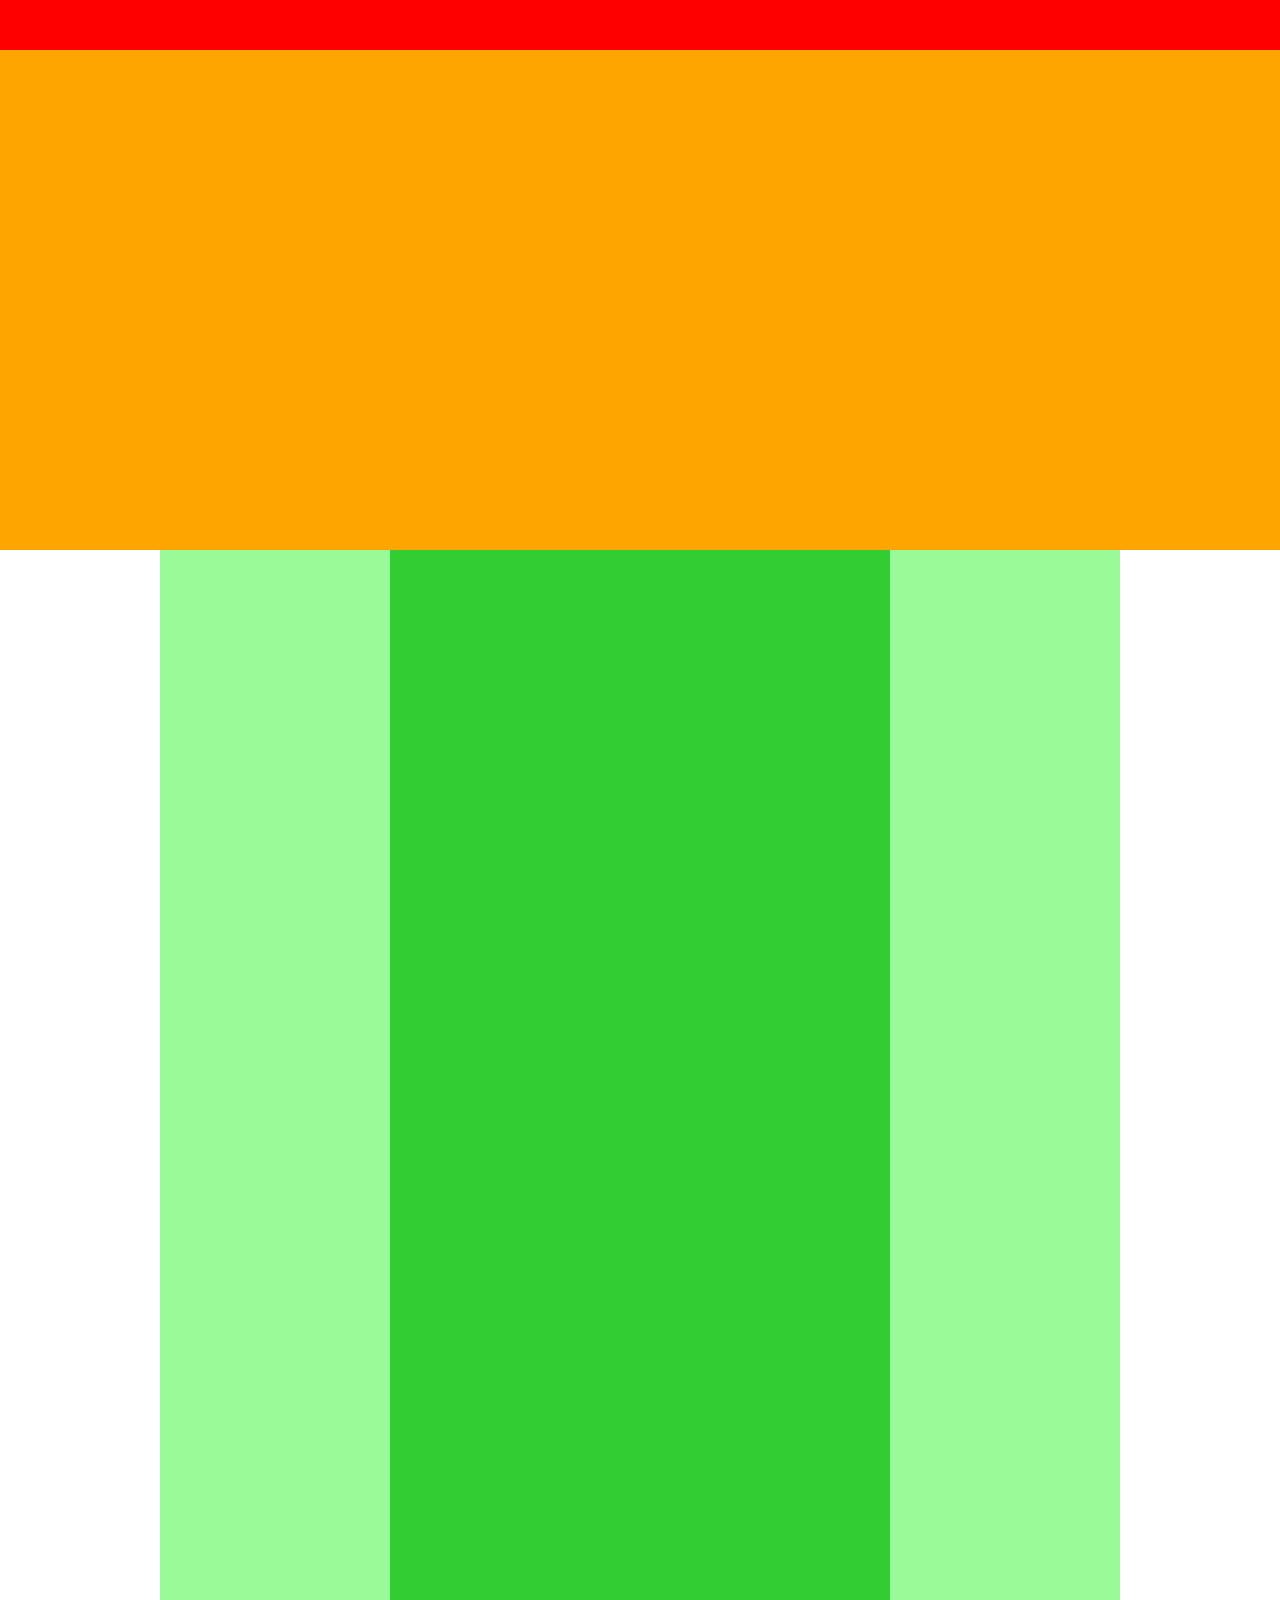
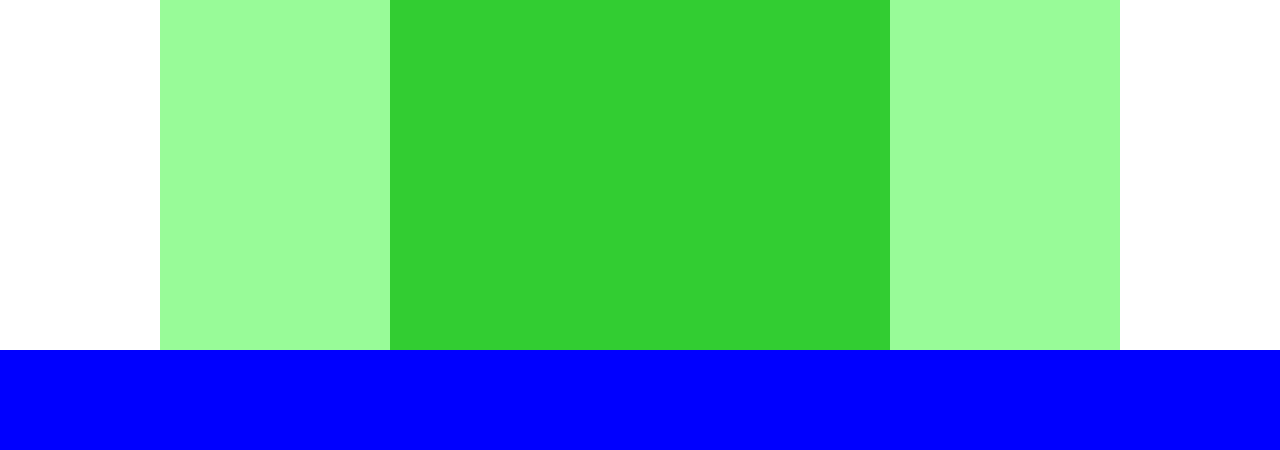
<file: chapter4.html>
<!DOCTYPE html>
<html lang="ja">
  <head>
    <meta charset="UTF-8" />
    <link rel="stylesheet" href="chapter4.css" />
    <title>4章演習</title>
  </head>

  <body>
    <!-- header用のdiv -->
    <div class="header"></div>

    <!-- main-visual用のdiv -->
    <div class="main-visual"></div>

    <!-- main用のdiv -->
    <div class="main">

      <div class="sidebar-left"></div>

      <div class="blog"></div>

      <div class="sidebar-right"></div>

    </div>

    <!-- footer用のdiv -->
    <div class="footer"></div>

  </body>
</html>
</file>
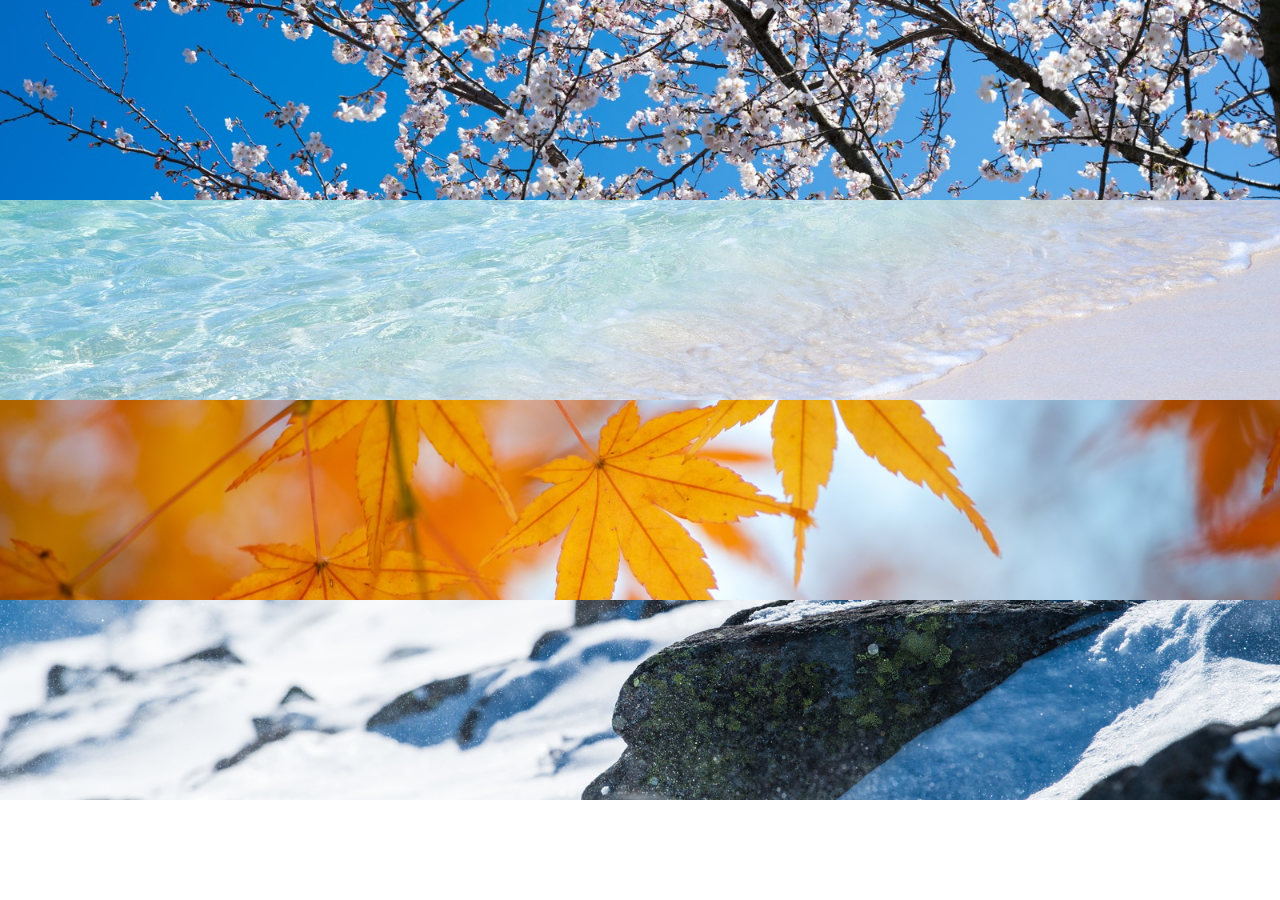
<file: chapter6.html>
<!DOCTYPE html>
<html lang="ja">

  <head>
    <meta charset="UTF-8" />
    <title>6章演習</title>
    <link rel="stylesheet" href="chapter6.css" />
  </head>

  <body>

      <div class="box1"></div>

      <div class="box2"></div>

      <div class="box3"></div>

      <div class="box4"></div>


  </body>
</html>
</file>
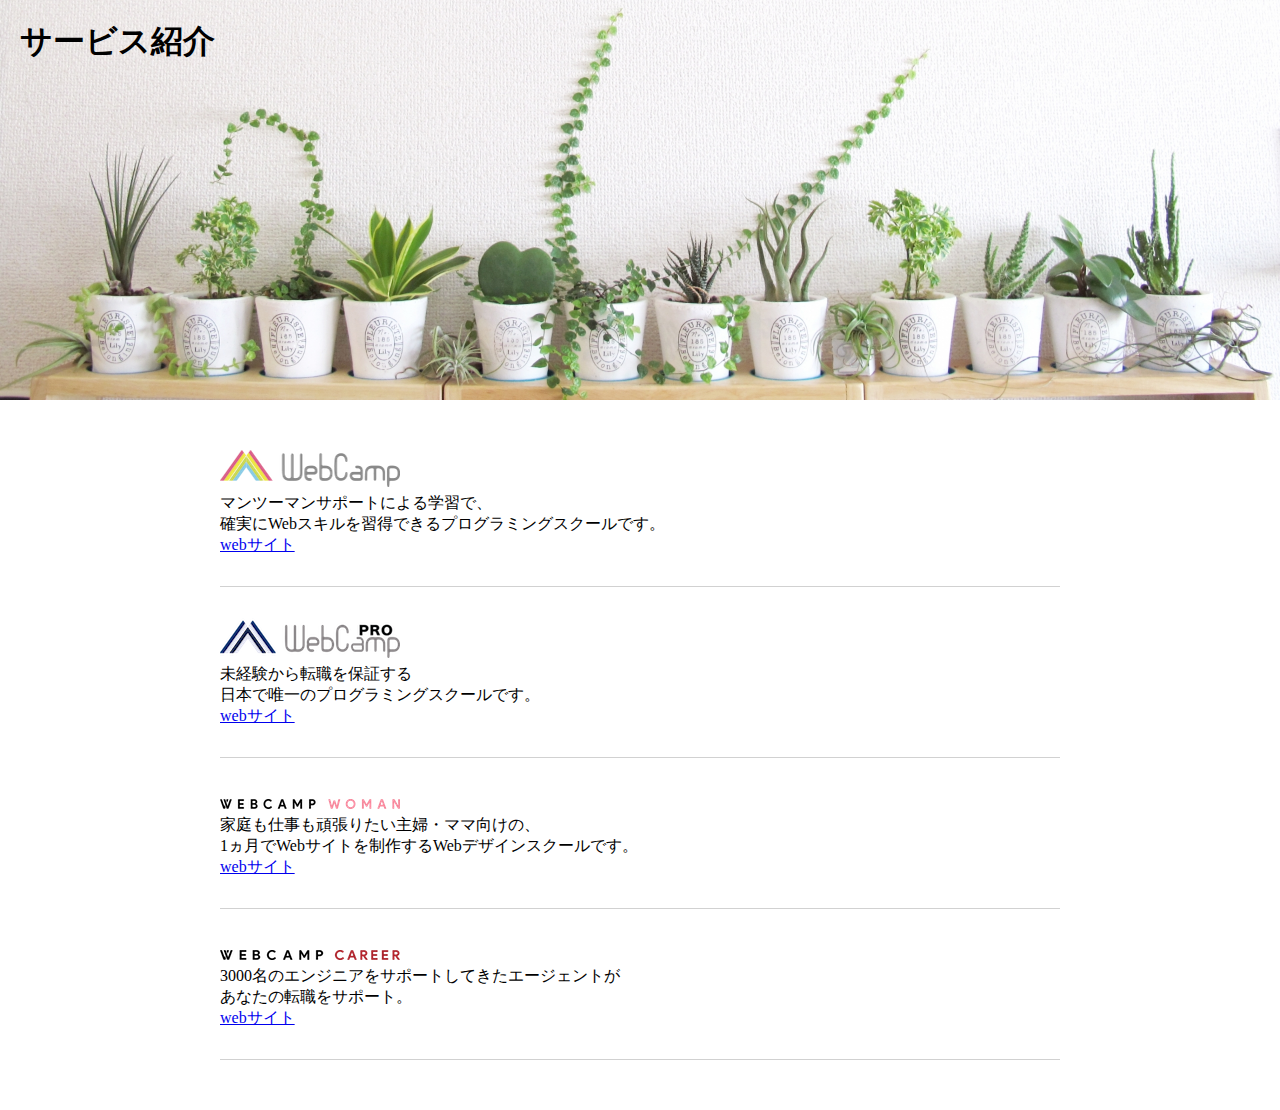
<file: chapter7.html>
<!DOCTYPE html>
<html lang="ja">
  <head>
    <meta charset="UTF-8" />
    <title>7章演習</title>
    <link rel="stylesheet" href="chapter7.css" />
  </head>

  <body>

    <section class="main-visual">
      <h1 class="headline">サービス紹介</h1>
    </section>

    <main>

      <section class="service1">
        <h2><img src="advisor/wc-logo.png" alt="ロゴ" /></h2>
        <p>マンツーマンサポートによる学習で、<br>
           確実にWebスキルを習得できるプログラミングスクールです。
        </p>
        <a href="https://web-camp.io/">webサイト</a>

      </section>

      <section class="service2">
        <h2><img src="advisor/wcp-logo.png" alt="ロゴ" /></h2>
        <p>未経験から転職を保証する<br>
           日本で唯一のプログラミングスクールです。
        </p>
        <a href="http://web-camp.io/pro/">webサイト</a>

      </section>

      <section class="service3">
        <h2><img src="advisor/wcw-logo.png" alt="ロゴ" /></h2>
        <p>家庭も仕事も頑張りたい主婦・ママ向けの、<br>
           1ヵ月でWebサイトを制作するWebデザインスクールです。
        </p>
        <a href="http://web-camp.io/woman/">webサイト</a>

      </section>

      <section class="service4">
        <h2><img src="advisor/wcc-logo.png" alt="ロゴ" /></h2>
        <p>3000名のエンジニアをサポートしてきたエージェントが<br>
           あなたの転職をサポート。
        </p>
        <a href="http://web-camp.io/career/">webサイト</a>

      </section>

    </main>

  </body>
</html>
</file>
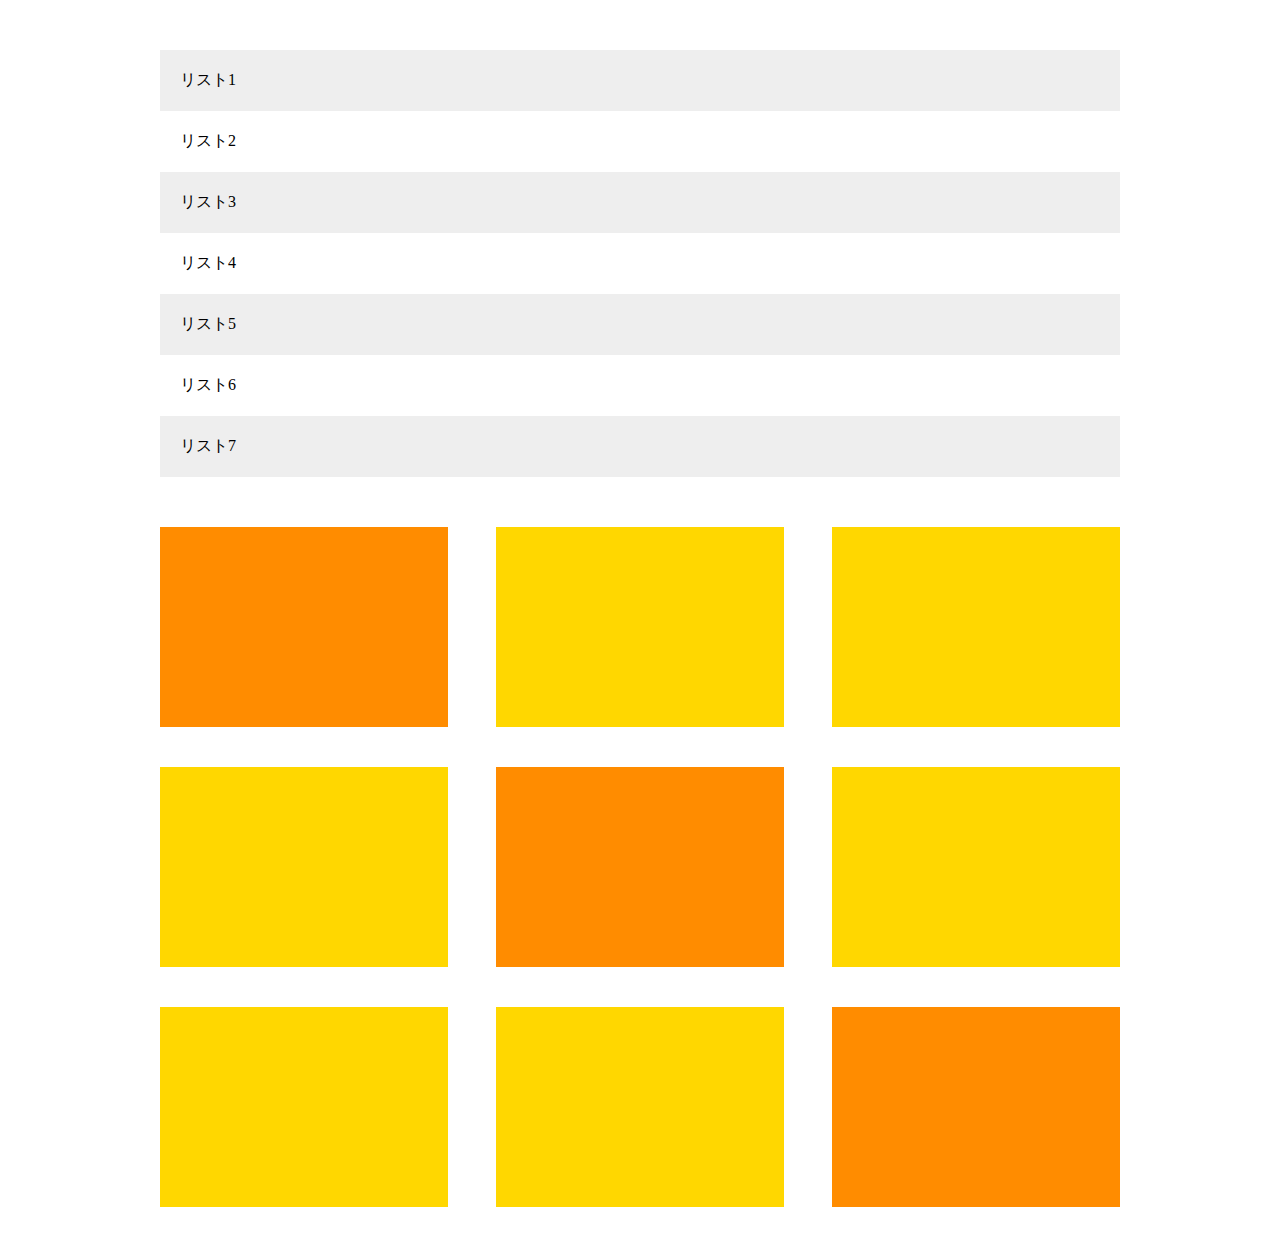
<file: chapter8.html>
<!DOCTYPE html>
<html lang="ja">
 <head>
    <meta charset="UTF-8" />
    <title>8章演習</title>
    <link rel="stylesheet" href="chapter8.css" />
  </head>

  <body>

    <main>
      <ul class="item-list">
        <li class="item">リスト1</li>
        <li class="item">リスト2</li>
        <li class="item">リスト3</li>
        <li class="item">リスト4</li>
        <li class="item">リスト5</li>
        <li class="item">リスト6</li>
        <li class="item">リスト7</li>
      </ul>

      <div class="box-list">
        <div class="box"></div>
        <div class="box"></div>
        <div class="box"></div>
        <div class="box"></div>
        <div class="box"></div>
        <div class="box"></div>
        <div class="box"></div>
        <div class="box"></div>
        <div class="box"></div>
      </div>

    </main>

  </body>
</html>
</file>
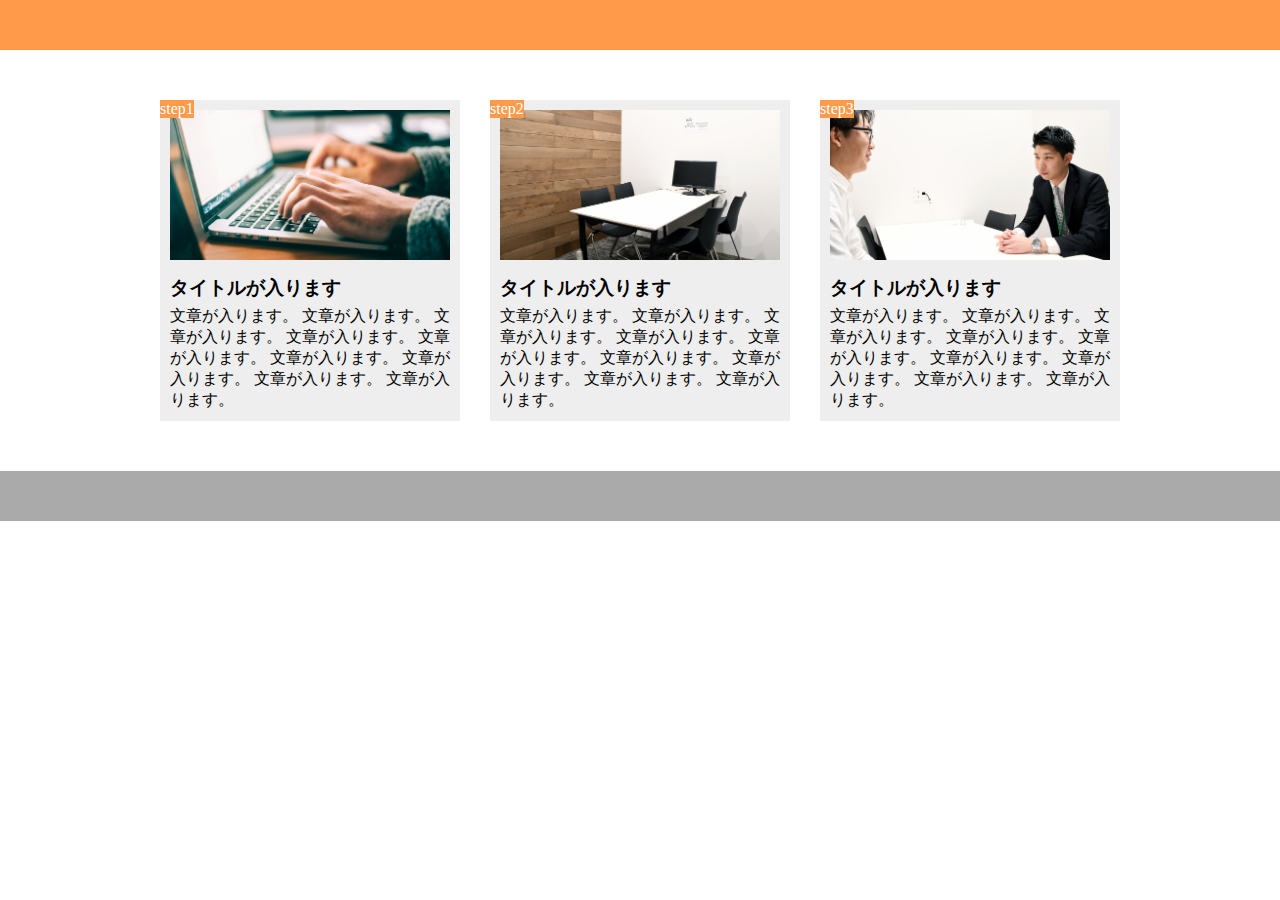
<file: chapter9.html>
<!DOCTYPE html>
<html lang="ja">
  <head>
    <meta charset="UTF-8" />
    <title>9章演習</title>
    <link rel="stylesheet" href="chapter9.css" />
  </head>

  <body>

    <header></header>

    <main>

      <div class="step-box">

        <div class="step-img1"></div>
        <span class="step-num">step1</span>
        <h3 class="title">タイトルが入ります</h3>
        <p class="text">
          文章が入ります。 文章が入ります。 文章が入ります。 文章が入ります。 文章が入ります。
          文章が入ります。 文章が入ります。 文章が入ります。 文章が入ります。
        </p>

      </div>

      <div class="step-box">

        <div class="step-img2"></div>
        <span class="step-num">step2</span>
        <h3 class="title">タイトルが入ります</h3>
        <p class="text">
          文章が入ります。 文章が入ります。 文章が入ります。 文章が入ります。 文章が入ります。
          文章が入ります。 文章が入ります。 文章が入ります。 文章が入ります。
        </p>

      </div>

      <div class="step-box">

        <div class="step-img3"></div>
        <span class="step-num">step3</span>
        <h3 class="title">タイトルが入ります</h3>
        <p class="text">
          文章が入ります。 文章が入ります。 文章が入ります。 文章が入ります。 文章が入ります。
          文章が入ります。 文章が入ります。 文章が入ります。 文章が入ります。
        </p>

      </div>

    </main>

    <footer></footer>

  </body>

</html>
</file>
<file: chapter4.css>
*{
    margin: 0;
    padding: 0;
    box-sizing: border-box;
}

.header{
          width: 100%;
          height: 50px;
          background-color: red;
}

.main-visual{
              width: 100%;
              height: 500px;
              background-color: orange;
}

.main{
        width: 960px;
        display: flex;
        jusify-content: center;
        margin: 0 auto;
}

.sidebar-left{
          width: 230px;
          height: 1400px;
          background-color: palegreen;
}

.blog{
        width: 500px;
        height: 1400px;
        background-color: limegreen;
}

.sidebar-right{
          width: 230px;
          height: 1400px;
          background-color: palegreen;
}

.footer{
          width: 100%;
          height: 100px;
          background-color: blue;
}
</file>
<file: chapter6.css>
*{
    margin: 0;
    padding: 0;
    box-sizing: border-box;
}

.box1{
                        height: 200px;
                        background-image: url(season/box1.jpg);
                        background-size: cover;
                        background-position: center;
}

.box2{
                        height: 200px;
                        background-image: url(season/box2.jpg);
                        background-size: cover;
                        background-position: center;
}

.box3{
                        height: 200px;
                        background-image: url(season/box3.jpg);
                        background-size: cover;
                        background-position: center;
}

.box4{
                        height: 200px;
                        background-image: url(season/box4.jpg);
                        background-size: cover;
                        background-position: center;
}
</file>
<file: chapter7.css>
*{
    padding: 0;
    margin: 0;
    box-sizing: border-box;
}

.main-visual{
              width: 100%;
              height: 400px;
              background-image: url(advisor/mv.jpg);
              background-size: cover;
              background-position: bottom;
}

.headline{
            padding: 20px;
}

main{
      width: 840px;
      margin: 50px auto;
}

.service1{
            margin-bottom: 30px;
            border-bottom: 1px solid #d1d1d1;
            padding-bottom: 30px;
}

.service2{
            margin-bottom: 30px;
            border-bottom: 1px solid #d1d1d1;
            padding-bottom: 30px;
}

.service3{
            margin-bottom: 30px;
            border-bottom: 1px solid #d1d1d1;
            padding-bottom: 30px;
}

.service4{
            border-bottom: 1px solid #d1d1d1;
            padding-bottom: 30px;
}
</file>
<file: chapter8.css>
*{
    margin: 0;
    padding: 0;
    box-sizing: border-box;
}

main{
      width: 960px;
      margin: 50px auto;
}

.item-list{
            margin-bottom: 50px;
}

.item{
        padding: 20px;
        list-style: none;
}

.item:nth-child(odd){
                      background-color: #eee;
}

.box-list{
            display: flex;
            flex-wrap: wrap;
}

.box{
      background-color: #ffd700;
      width: 30%;
      height: 200px;
      margin-right: 5%;
      margin-bottom: 40px;
}

.box:first-child,
.box:nth-child(5),
.box:last-child{
                  background-color: #ff8c00;
}

.box:nth-child(3n){
                    margin-right: 0;
}

.box:nth-last-child(-n+3){
                            margin-bottom: 0;
}
</file>
<file: chapter9.css>
*{
    margin: 0;
    padding: 0;
    box-sizing: border-box;
}

header{
        height: 50px;
        background-color: #FF9A4B;
}

main{
      width: 960px;
      margin: 50px auto;
      display: flex;
}

.step-box{
            width: 300px;
            margin-right: 30px;
            padding: 10px;
            position: relative;
            background-color: #eee;
}

.step-box:last-child{
                      margin-right: 0;
}

.step-img1{
            height: 150px;
            background-image: url(gaiyou/flow01.png);
            background-position: bottom;
            background-size: cover;
}

.step-img2{
            height: 150px;
            background-image: url(gaiyou/flow02.png);
            background-position: bottom;
            background-size: cover;
}

.step-img3{
            height: 150px;
            background-image: url(gaiyou/flow03.png);
            background-position: bottom;
            background-size: cover;
}

.step-num{
            position: absolute;
            top: 0;
            left: 0;
            background-color: #ff9a4b;
            color: #fff;
}

.title{
        margin: 15px 0 5px;
}

footer{
        height: 50px;
        background-color: #AAAAAA;
}
</file>
